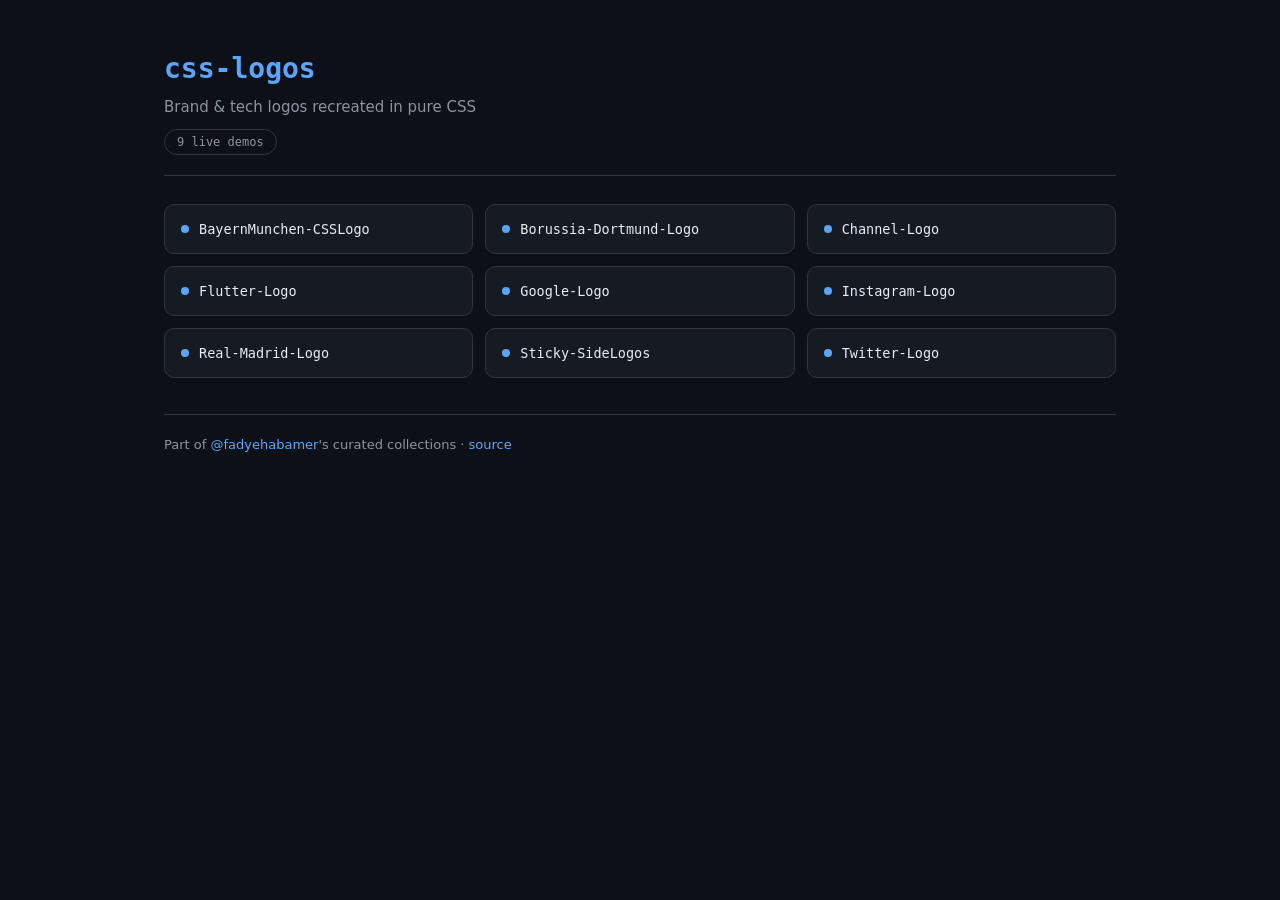
<file: index.html>
<!doctype html>
<html lang="en"><head>
<meta charset="utf-8"/>
<meta name="viewport" content="width=device-width, initial-scale=1"/>
<title>css-logos — Fady Ehab Amer</title>
<style>
  :root{--bg:#0d1117;--card:#161b22;--border:#30363d;--ink:#e6edf3;--muted:#8b949e;--accent:#58a6ff}
  *{box-sizing:border-box}
  body{margin:0;font-family:ui-sans-serif,system-ui,-apple-system,"Segoe UI",sans-serif;
    background:var(--bg);color:var(--ink);line-height:1.5}
  .wrap{max-width:1000px;margin:0 auto;padding:48px 24px}
  header{border-bottom:1px solid var(--border);padding-bottom:20px;margin-bottom:28px}
  h1{margin:0 0 6px;font-size:28px;font-family:ui-monospace,"SF Mono",Menlo,monospace;color:var(--accent)}
  p.sub{margin:0;color:var(--muted);font-size:15px}
  .count{display:inline-block;margin-top:10px;font-family:ui-monospace,monospace;font-size:12px;
    color:var(--muted);border:1px solid var(--border);border-radius:20px;padding:3px 12px}
  .grid{display:grid;grid-template-columns:repeat(auto-fill,minmax(240px,1fr));gap:12px}
  .card{display:flex;align-items:center;gap:10px;text-decoration:none;color:var(--ink);
    background:var(--card);border:1px solid var(--border);border-radius:10px;padding:14px 16px;
    font-family:ui-monospace,"SF Mono",Menlo,monospace;font-size:13.5px;transition:border-color .15s,transform .15s}
  .card:hover{border-color:var(--accent);transform:translateY(-2px)}
  .dot{width:8px;height:8px;border-radius:50%;background:var(--accent);flex:none}
  footer{margin-top:36px;padding-top:20px;border-top:1px solid var(--border);
    color:var(--muted);font-size:13px}
  a.home{color:var(--accent);text-decoration:none}
</style></head>
<body>
  <div class="wrap">
    <header>
      <h1>css-logos</h1>
      <p class="sub">Brand &amp; tech logos recreated in pure CSS</p>
      <div class="count">9 live demos</div>
    </header>
    <div class="grid">
    <a class="card" href="./BayernMunchen-CSSLogo/"><span class="dot"></span>BayernMunchen-CSSLogo</a>
    <a class="card" href="./Borussia-Dortmund-Logo/"><span class="dot"></span>Borussia-Dortmund-Logo</a>
    <a class="card" href="./Channel-Logo/"><span class="dot"></span>Channel-Logo</a>
    <a class="card" href="./Flutter-Logo/"><span class="dot"></span>Flutter-Logo</a>
    <a class="card" href="./Google-Logo/"><span class="dot"></span>Google-Logo</a>
    <a class="card" href="./Instagram-Logo/"><span class="dot"></span>Instagram-Logo</a>
    <a class="card" href="./Real-Madrid-Logo/"><span class="dot"></span>Real-Madrid-Logo</a>
    <a class="card" href="./Sticky-SideLogos/"><span class="dot"></span>Sticky-SideLogos</a>
    <a class="card" href="./Twitter-Logo/"><span class="dot"></span>Twitter-Logo</a>
    </div>
    <footer>
      Part of <a class="home" href="https://github.com/fadyehabamer">@fadyehabamer</a>'s curated collections ·
      <a class="home" href="https://github.com/fadyehabamer/css-logos">source</a>
    </footer>
  </div>
</body></html>
</file>
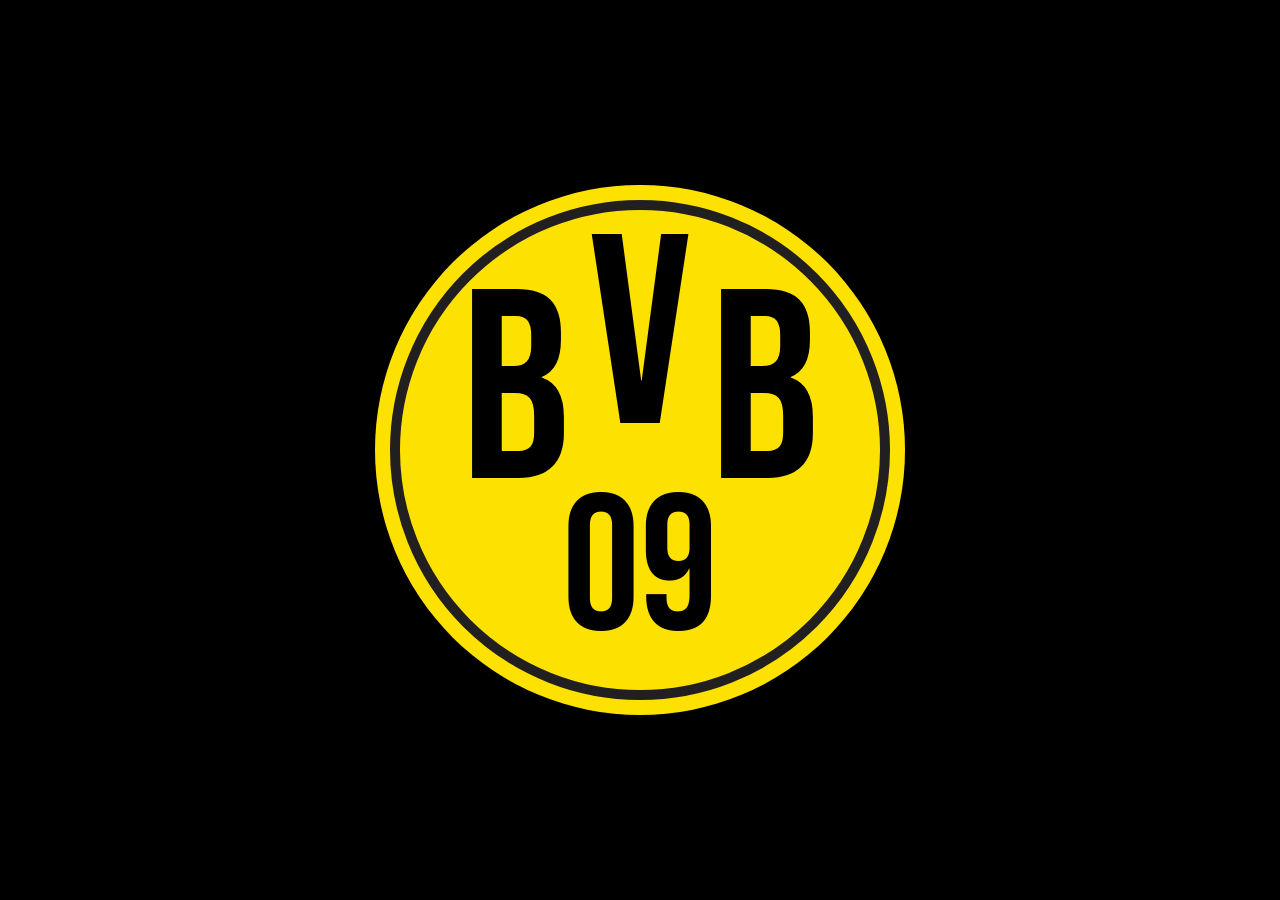
<file: Borussia-Dortmund-Logo/index.html>
<!DOCTYPE html>
<html lang="en">
<head>
    <meta charset="UTF-8">
    <meta http-equiv="X-UA-Compatible" content="IE=edge">
    <meta name="viewport" content="width=device-width, initial-scale=1.0">
    <title>BVB</title>
    <!-- Font used -->
    <link rel="preconnect" href="https://fonts.gstatic.com">
    <link href="https://fonts.googleapis.com/css2?family=Bebas+Neue&display=swap" rel="stylesheet">
    <link rel="stylesheet" href="style.css">
</head>
<body>
    
    <div class="container" role="img" aria-label="Borussia Dortmund logo">
        <div class="inner">
            <div class="inner-top">
                <div>B</div>
                <div>V</div>
                <div>B</div>
            </div>

            <div class="inner-bottom">
                <div class="b-text">
                    09
                </div>
            </div>



        </div>



    </div>
</body>
</html>
</file>
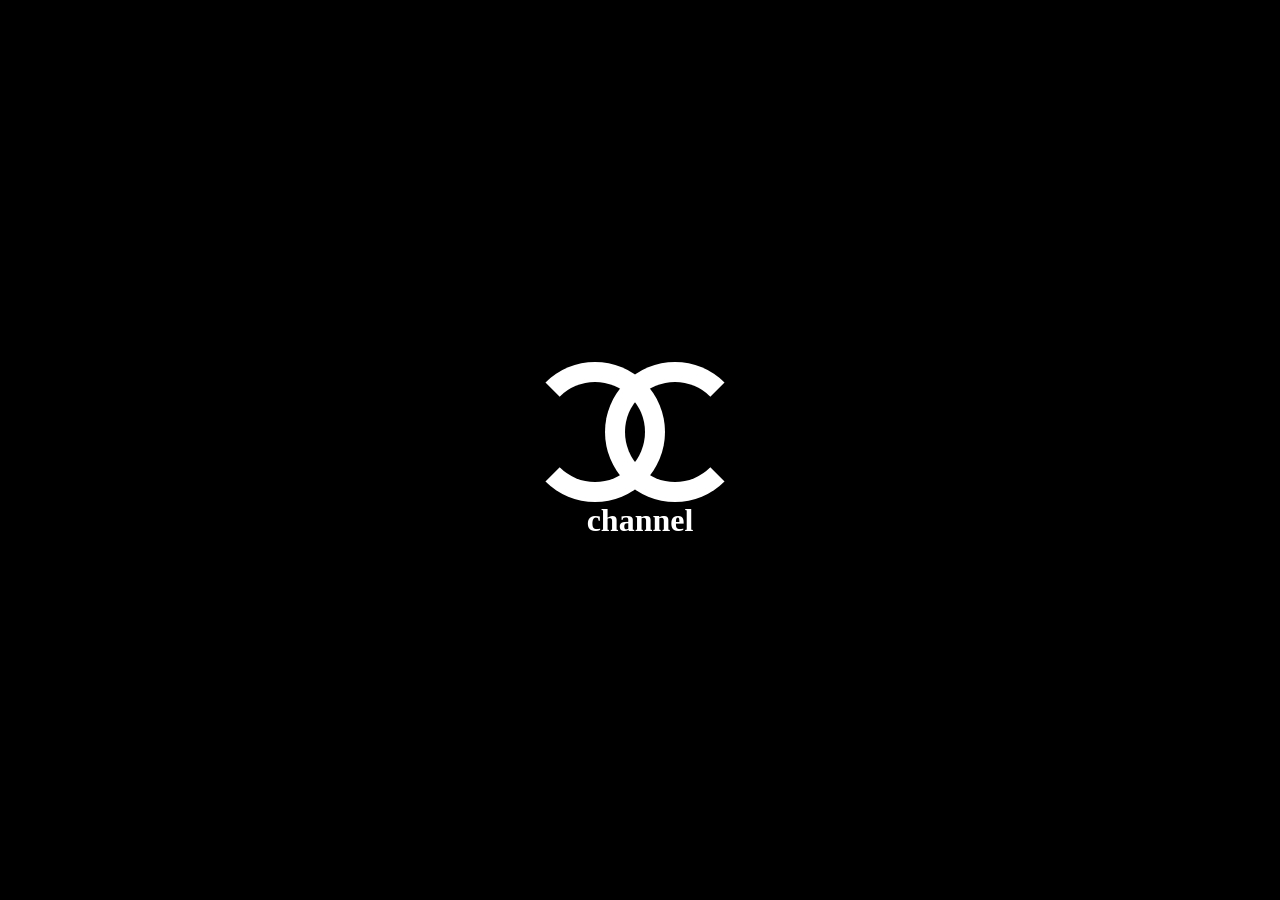
<file: Channel-Logo/index.html>
<!DOCTYPE html>
<html lang="en">

<head>
    <meta charset="UTF-8">
    <meta http-equiv="X-UA-Compatible" content="IE=edge">
    <meta name="viewport" content="width=device-width, initial-scale=1.0">
    <link rel="stylesheet" href="style.css">
    <title>channel</title>
</head>

<body>
    <div id="c" role="img" aria-label="Chanel logo">
        <p id="r"></p>
        <p id="l"></p>   
         <p>channel</p>
    </div>

</body>

</html>
</file>
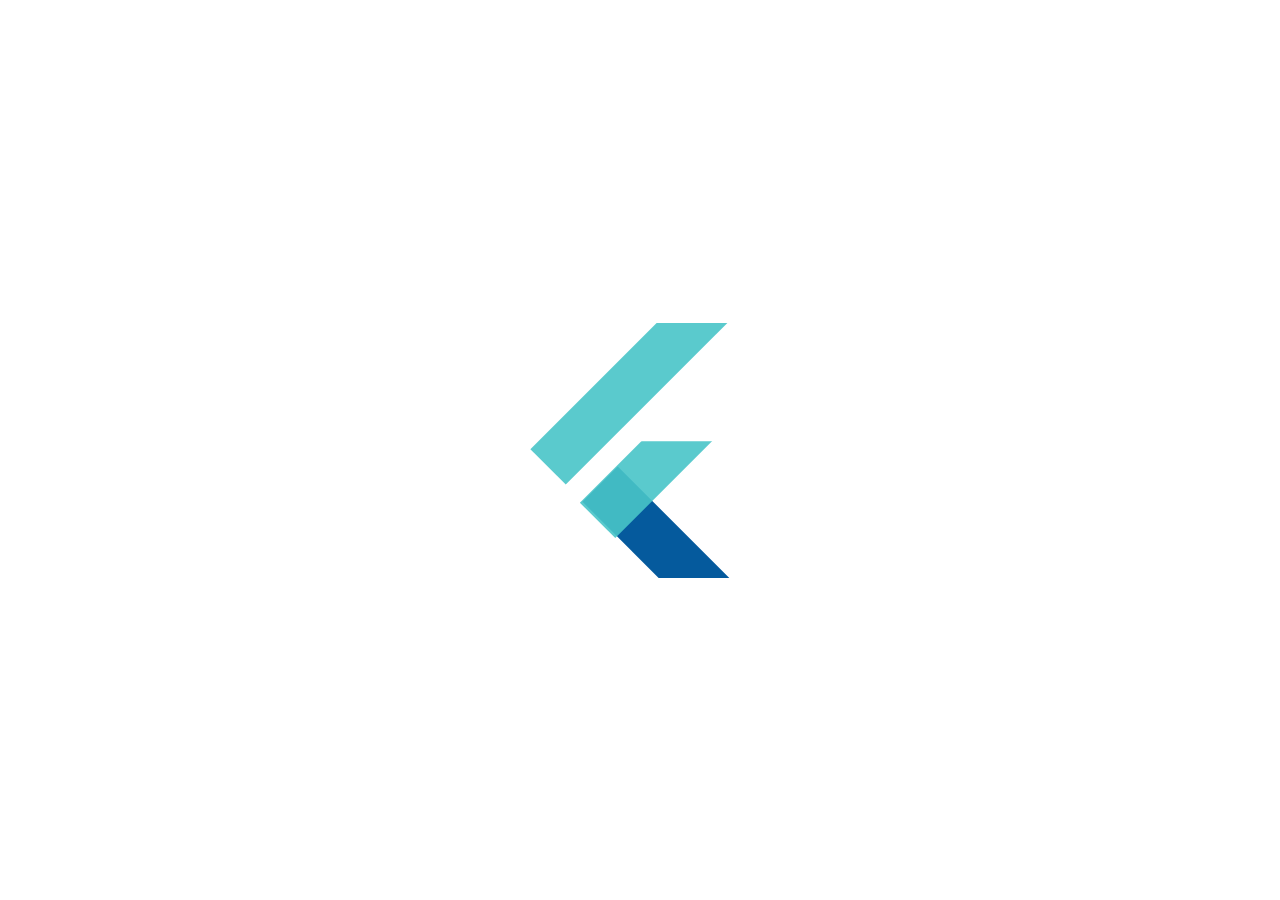
<file: Flutter-Logo/index.html>
<!DOCTYPE html>
<html lang="en">
<head>
    <meta charset="UTF-8">
    <meta http-equiv="X-UA-Compatible" content="IE=edge">
    <meta name="viewport" content="width=device-width, initial-scale=1.0">
    <link rel="stylesheet" href="style.css">
    <title>Flutter Logo</title>
</head>
<body>
    <div class="logo" role="img" aria-label="Flutter logo">
        <div class="first"></div>
        <div class="second"></div>
        <div class="third"></div>
    </div>
</body>
</html>
</file>
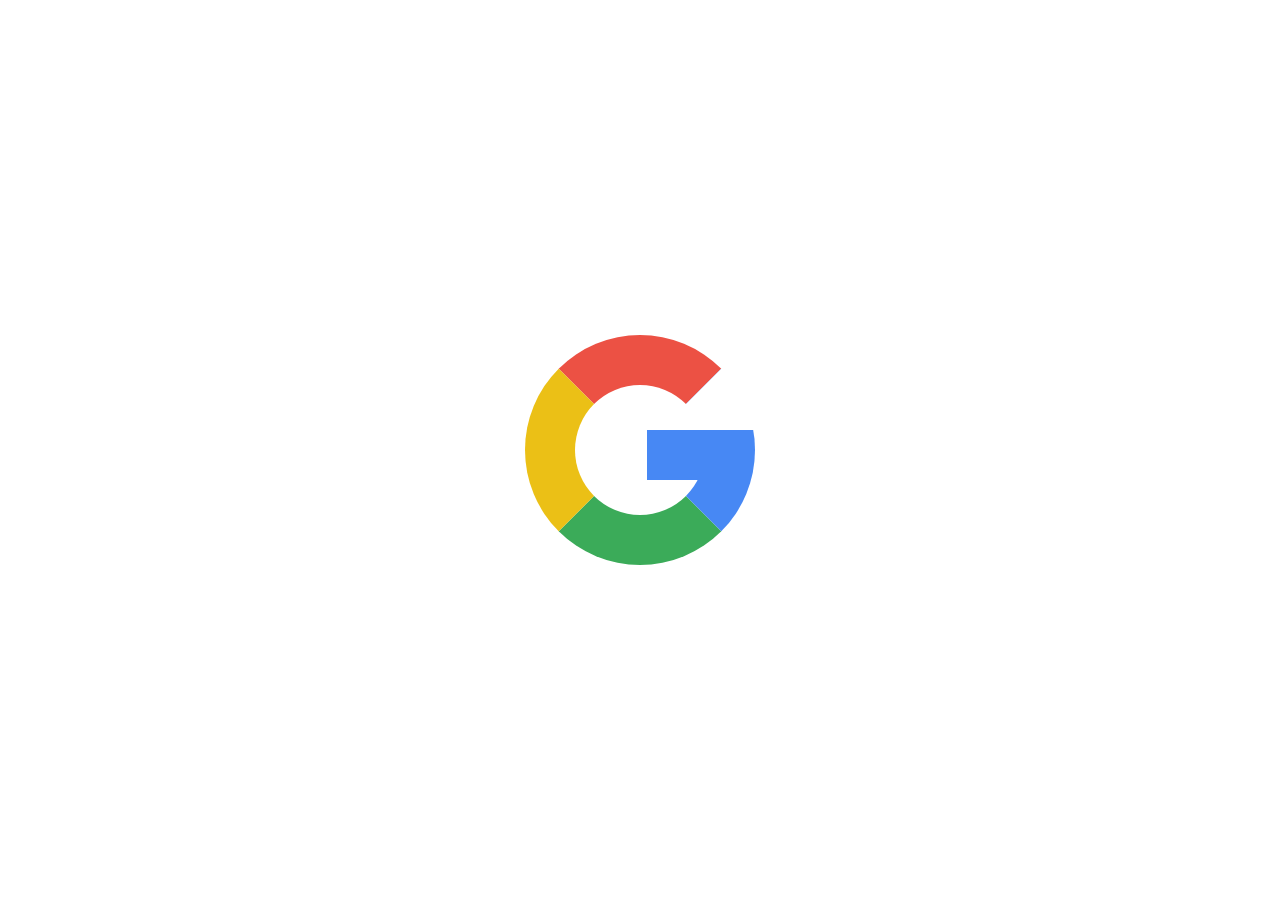
<file: Google-Logo/index.html>
<!DOCTYPE html>
<html lang="en">

<head>
    <meta charset="UTF-8">
    <meta http-equiv="X-UA-Compatible" content="IE=edge">
    <meta name="viewport" content="width=device-width, initial-scale=1.0">
    <link rel="stylesheet" href="style.css">
    <title>Google Logo </title>
</head>

<body>
    <div class="logo" role="img" aria-label="Google logo">
        
    </div>
</body>

</html>
</file>
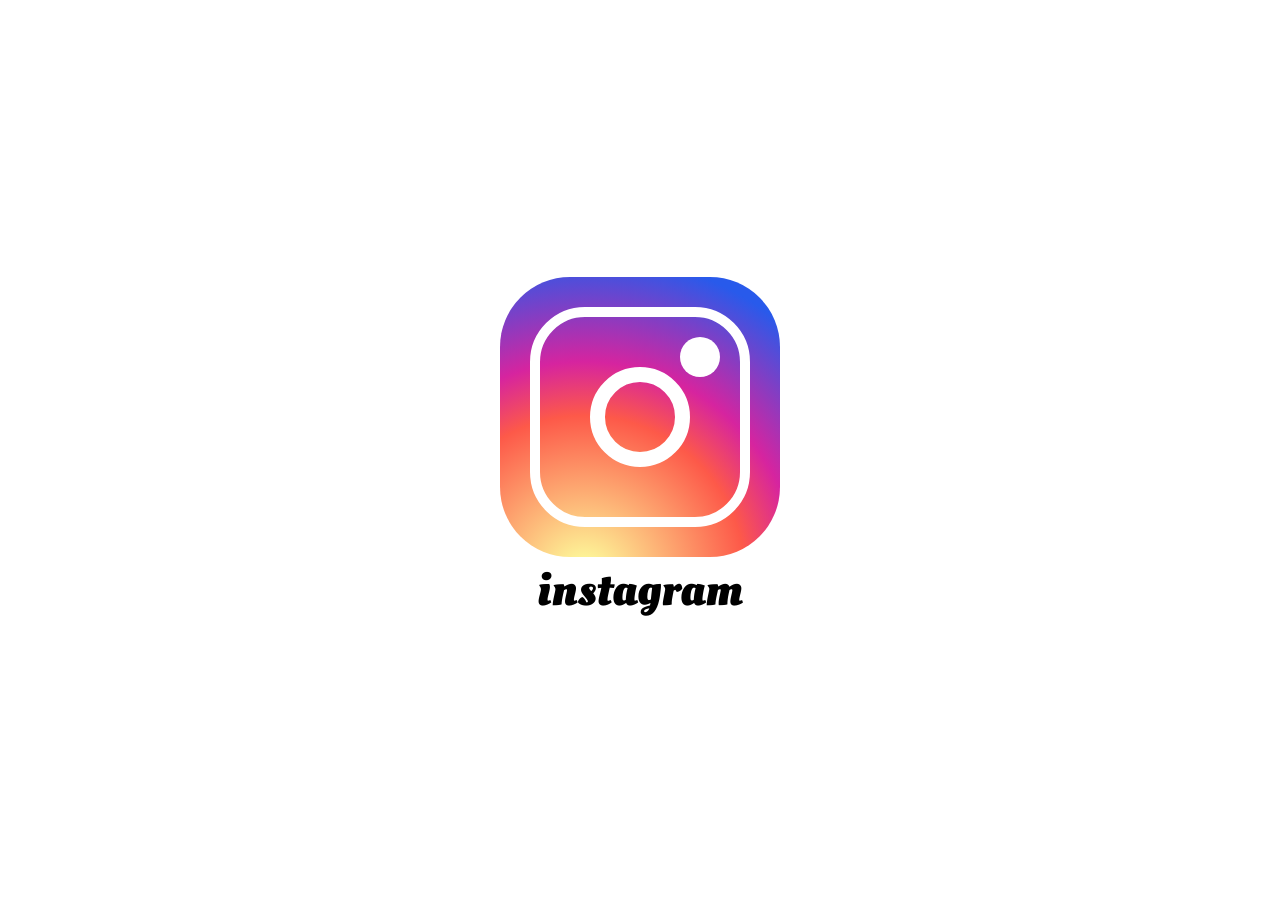
<file: Instagram-Logo/index.html>
<!DOCTYPE html>
<html lang="en">

<head>
    <meta charset="UTF-8">
    <meta http-equiv="X-UA-Compatible" content="IE=edge">
    <meta name="viewport" content="width=device-width, initial-scale=1.0">
    <title>Instagram</title>
    <link rel="preconnect" href="https://fonts.gstatic.com">
    <link href="https://fonts.googleapis.com/css2?family=Oleo+Script&display=swap" rel="stylesheet">
    <link rel="stylesheet" href="style.css">
</head>

<body>
    <div id="cc" role="img" aria-label="Instagram logo">
    <div id="c">
        <div id="ic">
            <div id="dot"></div>
            <div id="icc"></div>
        </div>  
          
    </div><div id="p">instagram</div>
    </div>
</body>

</html>
</file>
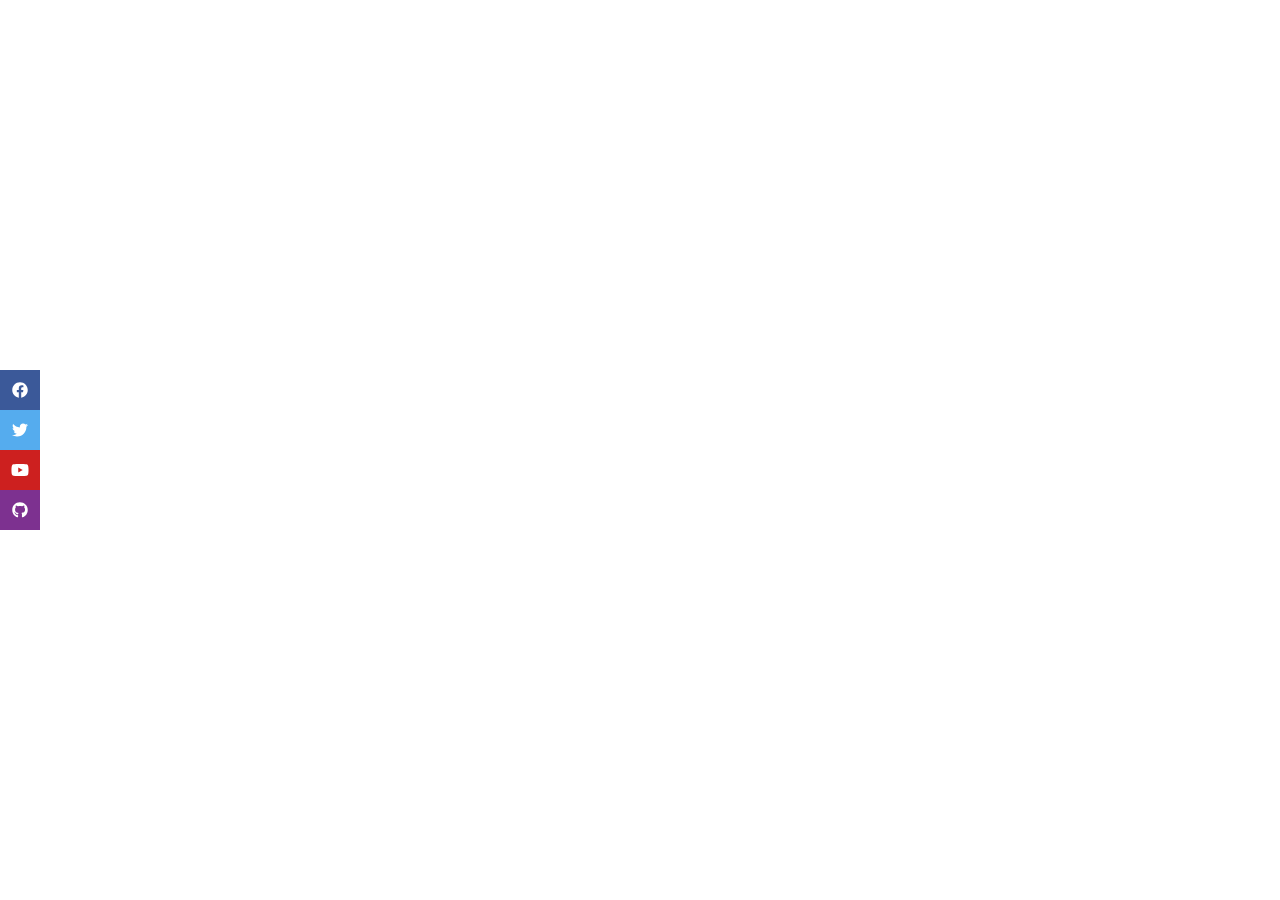
<file: Sticky-SideLogos/index.html>
<!doctype html>
<html lang="en"><head><meta charset="utf-8"/>
<meta name="viewport" content="width=device-width, initial-scale=1.0"/>
<meta http-equiv="refresh" content="0; url=./Sticky SocialLogos/index.html"/>
<title>Sticky-SideLogos</title></head>
<body>Loading… if it doesn't redirect, <a href="./Sticky SocialLogos/index.html">open the demo</a>.</body></html>
</file>
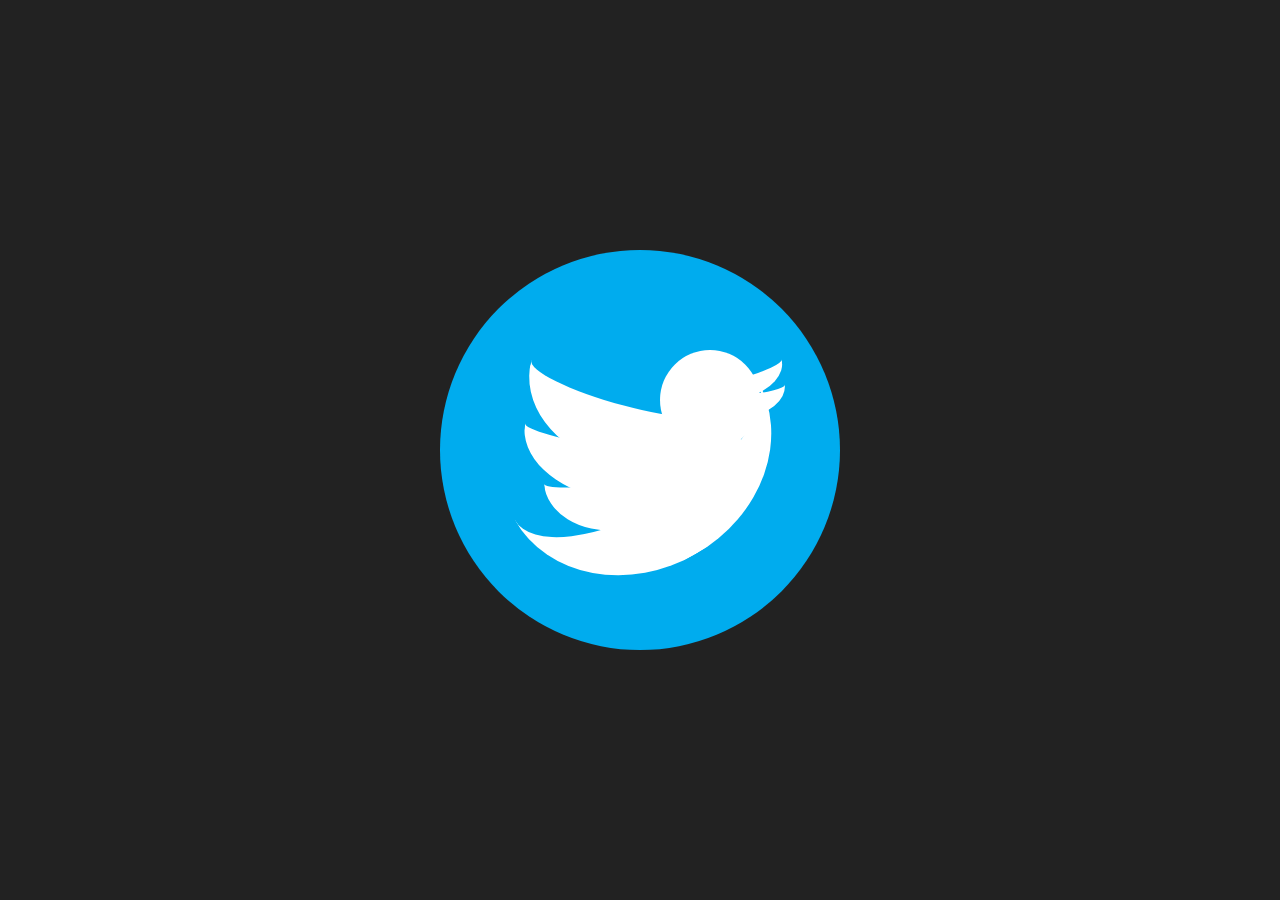
<file: Twitter-Logo/index.html>
<!DOCTYPE html>
<html lang="en">
<head>
    <meta charset="UTF-8">
    <meta http-equiv="X-UA-Compatible" content="IE=edge">
    <meta name="viewport" content="width=device-width, initial-scale=1.0">
    <link rel="stylesheet" href="style.css">
    <title>Twitter Logo using CSS</title>
</head>
<body>
    <div class="logo" role="img" aria-label="Twitter logo">
        <div class="twtr">
            <div class="head"></div>
            <div class="wing1"></div>
            <div class="tail"></div>
            <div class="filler"></div>
        </div>
    </div>
</body>
</html>
</file>
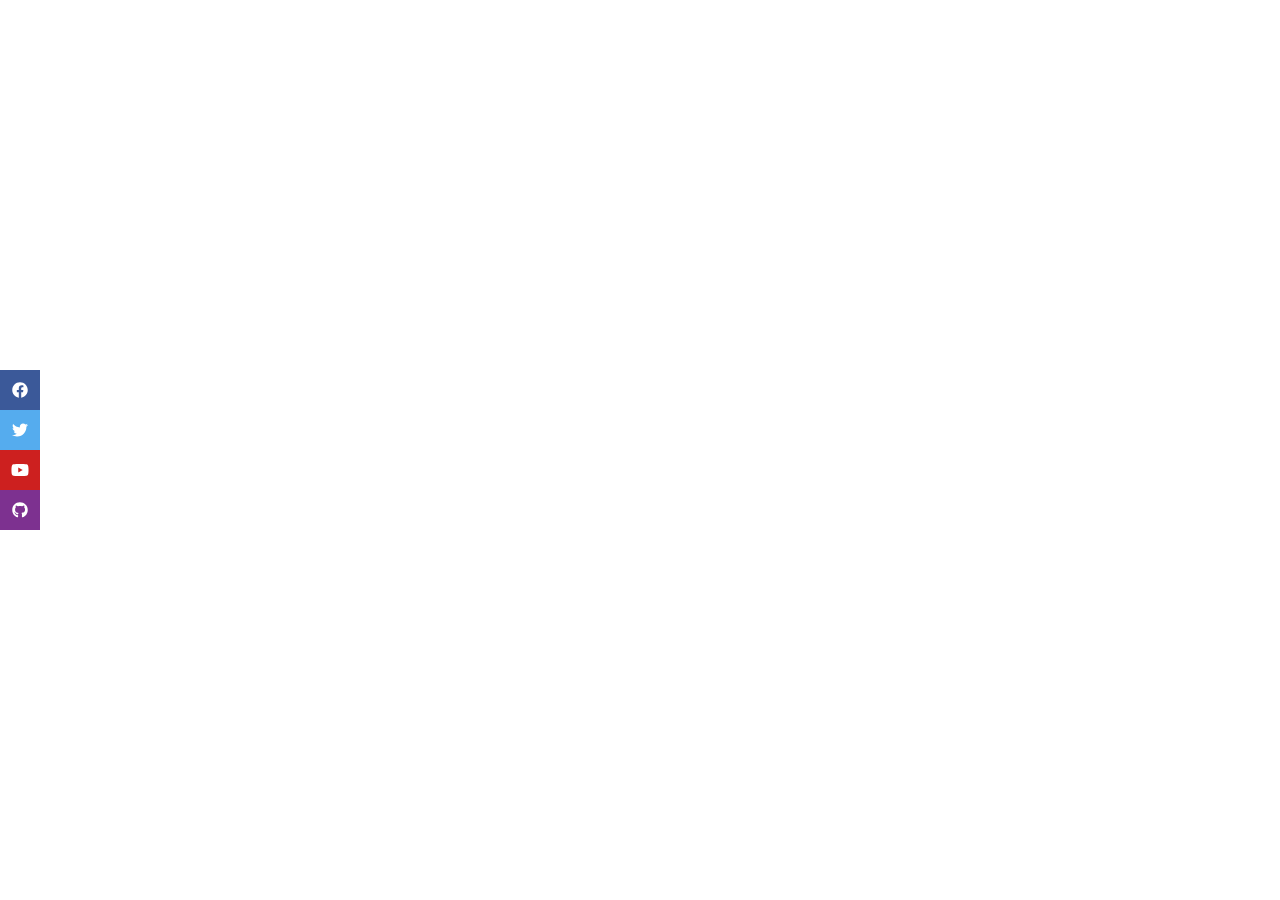
<file: Sticky-SideLogos/Sticky SocialLogos/index.html>
<!DOCTYPE html>
<html lang="en">
  <head>
    <meta charset="UTF-8" />
    <meta name="viewport" content="width=device-width, initial-scale=1.0" />
    <link rel="stylesheet" href="all.css"/>
    <link rel="stylesheet" href="style.css" />
    <title>Sticky Social Icons</title>
  </head>

  <body>
    <div class="icons">
      <a href="#" aria-label="Facebook"> <i class="fab fa-facebook" aria-hidden="true"></i>    </a>
      <a href="#" aria-label="Twitter"> <i class="fab fa-twitter" aria-hidden="true"></i>    </a>
      <a href="#" aria-label="YouTube"> <i class="fab fa-youtube" aria-hidden="true"></i>    </a>
      <a href="#" aria-label="GitHub"> <i class="fab fa-github" aria-hidden="true"></i>    </a>

    </div>



    <script src="all.min.js"></script>
  </body>
</html>
</file>
<file: Borussia-Dortmund-Logo/style.css>
/*     font-family: 'Bebas Neue', cursive; */
*{
    margin: 0;
    padding: 0;
    box-sizing: border-box;
}
body{
    /* keep the logo vertically centred now that the page is in standards
       mode (quirks mode stretched body to the viewport height) */
    min-height: 100vh;
    background-color: #000;
    display: flex;
    justify-content: center;
    align-items: center;
    font-family: 'Bebas Neue', cursive;
}
.container{
    border-radius: 50%;
    background-color: #fde100;
}
.inner{
    width: 500px;
    height: 500px;
    border: 10px solid #221f20;
    border-radius: 50%;
    margin: 15px;
    padding: 10px;
    position: relative;
    overflow: hidden;
    display: flex;
    flex-direction: column;
}
.inner-top{
    display: flex;
    align-items: center;
    justify-content: center;
    /* letter-spacing: 130px; */
}
.inner-top div{
    font-size: 270px;
    padding: 15px 70px;
}
.inner-top div:nth-of-type(2){
    position: absolute;
    top: -45px;
}
.inner-bottom{
    text-align: center;
    font-size: 195px;
}
.inner-bottom .b-text{
    margin-top: -120px;
}
</file>
<file: Channel-Logo/style.css>
body,
#c{
    background-color: black;
    display: flex;
    justify-content: center;
    align-items: center;
    flex-wrap: wrap;
}
#l,
#r {
    width: 100px;
    height: 100px;
    border: 20px solid white;
    border-radius: 50%;
}

#r {
    border-left-color: transparent;
    transform: translateX(25px);
}

#l {
    border-right-color: transparent;
    transform: translateX(-35px);

}
p {
    color: white;
    font-size: 2rem;
    width: 100%;
    font-weight: bold;
    text-align: center;
    margin: 0;
}

/* keep the logo vertically centred now that the page has a doctype: quirks
   mode used to stretch body to the viewport (minus its default 8px margins) */
body {
    min-height: calc(100vh - 16px);
}
</file>
<file: Flutter-Logo/style.css>
* {
    margin: 0;
    padding: 0;
    box-sizing: border-box;
}

body {
    display: flex;
    /* X-axis */
    justify-content: center;
    /* y-axis */
    align-items: center;
    min-height: 100vh;
}

.logo {
    width: 255px;
    height: 255px;
    position: fixed;
    display: flex;
    /* X-axis */
    justify-content: center;
    /* y-axis */
    align-items: center;
    /* border: 1px solid red;    */
    overflow: hidden;
}

.first {
    position: absolute;
    width: 50px;
    height: 260px;
    background-color: rgba(73, 197, 200, 0.9);
    transform: rotate(45deg);
    margin-bottom: 150px;
}

.second {
    position: absolute;
    width: 50px;
    height: 140px;
    background-color: rgba(73, 197, 200, 0.9);
    margin-bottom: -55px;
    transform: rotate(45deg) translateY(-10px);
    z-index: 2;
}

.second::before {
    content: "";
    position: absolute;
    background-color: #fff;
    width: 80px;
    height: 40px;
    border-top-left-radius: 20px;
    transform: rotate(-45deg) translateX(-12px) translateY(-25px);
}

.third {
    position: absolute;
    width: 50px;
    height: 192px;
    background-color: rgba(5, 90, 157);
    margin-bottom: -204px;
    margin-left: 55px;
    transform: rotate(-45deg);
}
</file>
<file: Google-Logo/style.css>
/* color codes 
#ec5144  red;
#4788f4   blue;
#3bab59    green;
#ebc016     yellow;
*/
body{
    padding: 0;
    margin: 0;
    width:100vw;
    height:100vh;
    overflow:hidden;
    box-sizing: border-box;
    display:flex;
    justify-content:center;
    align-items:center;
}
.logo{
    width: 130px;
    height: 130px;
    position: absolute;
    background-color: #fff;
    border-radius: 50%;
    border-top: 50px solid #ec5144;
    border-right: 50px solid #4788f4;
    border-bottom: 50px solid #3bab59;
    border-left: 50px solid #ebc016;
}
.logo::before{
    content: "";
    position: absolute;
    top: -115px;
    right: -115px;
    border-radius: 5%;
    border-right: 100px solid transparent;
    border-top: 100px solid transparent;
    border-left: 100px solid transparent;
    border-bottom: 100px solid #fff;
    transform: translate(40px,-40px);
}
.logo::after{
    content: "";
    position: absolute;
    width: 100px;
    height: 50px;
    background-color: #4788f4;
    transform: translate(72px,45px);
}
</file>
<file: Instagram-Logo/style.css>
body,#cc {
    display: flex;
    justify-content: center;
    align-items: center;
    flex-wrap: wrap;
    font-family: 'Oleo Script', cursive;
}

#c {
    background: radial-gradient(circle at 30% 107%, #fdf497 0%, #fdf497 5%, #fd5949 45%, #d6249f 60%, #285AEB 90%);
    padding: 30px;
    border-radius: 25%;
}

#ic {
    width: 200px;
    height: 200px;
    border: 10px solid #fff;
    border-radius: 25%;

}

#icc {
    width: 70px;
    height: 70px;
    border-radius: 50%;
    border: 15px solid #fff;
    margin: 50px;
}

#dot {
    width: 40px;
    height: 40px;
    background: #fff;
    border-radius: 50%;
    float: right;
    margin: 20px;
}

#p {
    font-size: 3rem;
    width: 100%;
    font-weight: bold;
    text-align: center;
}

/* keep the logo vertically centred now that the page has a doctype: quirks
   mode used to stretch body to the viewport (minus its default 8px margins) */
body {
    min-height: calc(100vh - 16px);
}
</file>
<file: Twitter-Logo/style.css>
*{
    box-sizing: border-box;
   }
  body{
    margin: 0;
    background-color: #222;
    min-height: 100vh;
    display: grid;
    place-items: center;
  }
  .logo{
    width: 400px;
    height: 400px;
    background-color: #00acee;
    border-radius: 50%;
    position: relative;
  }
  
  .twtr{
    width: 100%;
    height: 100%;
    position: absolute;
    top: 55%;
    left: 50%;
    transform: translate(-50%,-50%);
   }
   .head{
      width: 25%;
      height: 25%;
      background-color: white;
      border-radius: 50%;
      position: absolute;
      left: 55%;
      top: 20%;
   }
   .head::after{
     content: "";
     width: 85%;
     height: 35%;
     border-radius: 50%;
     top: 10%;
     left: 40%;
     position: absolute;
     border-bottom: 22px solid #fff;
     transform: rotate(-5deg);
   }
   .head::before{
     content: "";
     width: 85%;
     height: 35%;
     border-radius: 50%;
     top: -7%;
     left: 38%;
     position: absolute;
     border-bottom: 20px solid #fff;
     transform: rotate(-15deg);
  }
  .wing1{
    width: 50%;
    height: 40%;
    border-radius: 50%;
    border-bottom: 60px solid white;
    position: absolute;
    top: 9%;
    left: 22%;
    transform: rotate(15deg);
  }
  .wing1::after{
    content: "";
    width: 90%;
    height: 70%;
    border-radius: 50%;
    border-bottom: 50px solid #fff;
    position: absolute;
    top: 75%;
    left: 5%;
    transform: rotate(-5deg);
  }
  .wing1::before{
    content: "";
    width: 70%;
    height: 60%;
    border-radius: 50%;
    border-bottom: 45px solid #fff;
    position: absolute;
    top: 120%;
    left: 20%;
    transform: rotate(-20deg);
   }
   .tail{
    width: 70%;
    height: 60%;
    border-radius: 50%;
    border-bottom: 60px solid #fff;
    position: absolute;
    top: 15%;
    left: 14%;
    transform: rotate(-30deg);
  }
  .filler{
    width: 30%;
    height: 15%;
    background-color: white;
    position: absolute;
    top: 40%;
    left: 45%;
    transform: rotate(-40deg);
  }
</file>
<file: Sticky-SideLogos/Sticky SocialLogos/style.css>
body{
    margin: 0;
}
.icons{
    width: 70px;
    height: auto;
    position: fixed;
    top: 50%;
    transform: translateY(-50%);

}
.icons>*{
    display: flex;
    align-items: center;
    justify-content: center;
}
a{
    display: block;
    width: 40px;
    height: 40px;
    text-align: center;
    line-height: 40px;
    color: white;
}

a:first-child{
background-color: #3b5999;
text-align: center;
}
a:nth-child(2)
{
    background: #55acee;
}
a:nth-child(3)
{
    background: #cd201f;
}a:last-child
{
    background: #7D3190;
}
</file>
